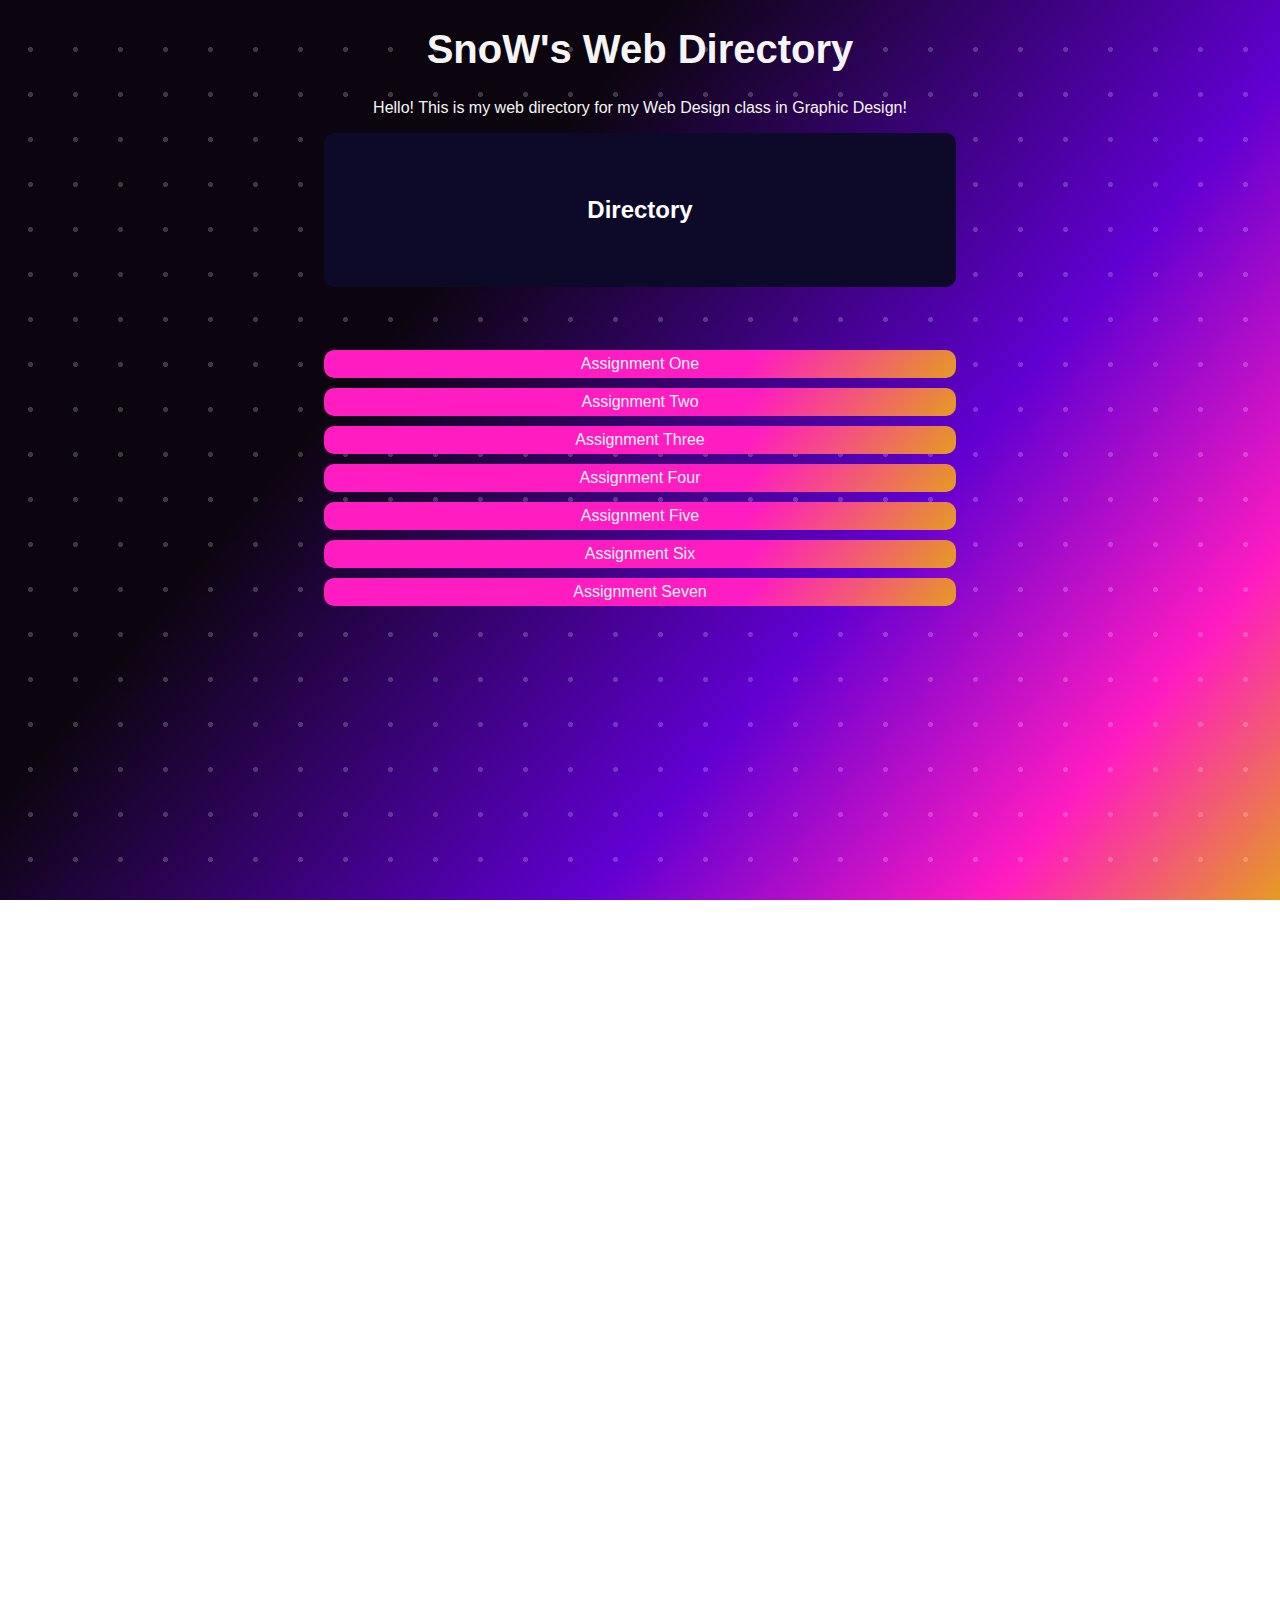
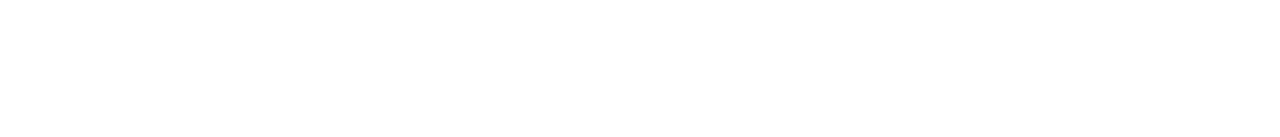
<file: index.html>
<!DOCTYPE html>
<html lang="en">
    <head>
        <meta charset="UTF-8" />
        <title>Ryan Leslie (SnoW)</title>
        <link rel=stylesheet href="css/styles.css">
    </head>
    <body>
    <div class="background-grid">
        <h1 class="main-title">SnoW's Web Directory</h1>
        <p>Hello! This is my web directory for my Web Design class in Graphic Design!</p>
        <h2 class="subtitle">Directory</h2>
        <ul class="centered-list">
            <li><a href="assignment-one/index.html">Assignment One</a></li>
            <li><a href="assignment-two/index.html">Assignment Two</a></li>
            <li><a href="assignment-three/index.html">Assignment Three</a></li>
            <li><a href="assignment-four/type.html">Assignment Four</a></li>
            <li><a href="assignment-five/index.html">Assignment Five</a></li>
            <li><a href="assignment-six/index.html">Assignment Six</a></li>
            <li><a href="assignment-seven/index.html">Assignment Seven</a></li>
        </ul>
    </div>
    </body>
</html>
</file>
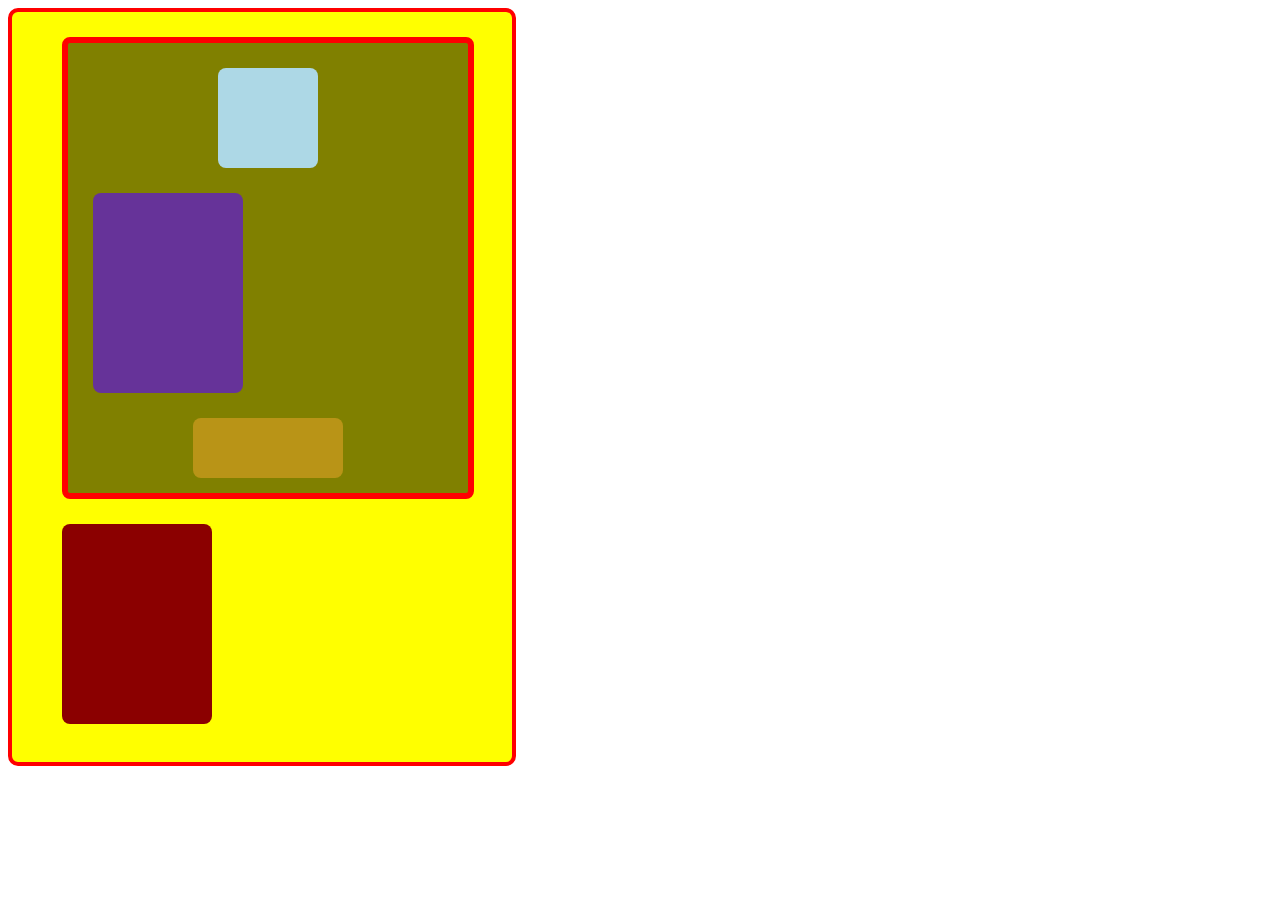
<file: assignment-five/index.html>
<!DOCTYPE html>
<html lang="en">
    <head>
        <meta charset="UTF-8" />
        <title>Assignment Four</title>
        <link rel=stylesheet href="css/styles.css">
    </head>
    <body>
        <div class="total-box">
            <div class="inner-box">
                <div class="box-one"></div>
                <div class="box-two"></div>
                <div class="box-three"></div>
            </div>
            <div class="box-four"></div>
        </div>
    </body>
</html>
</file>
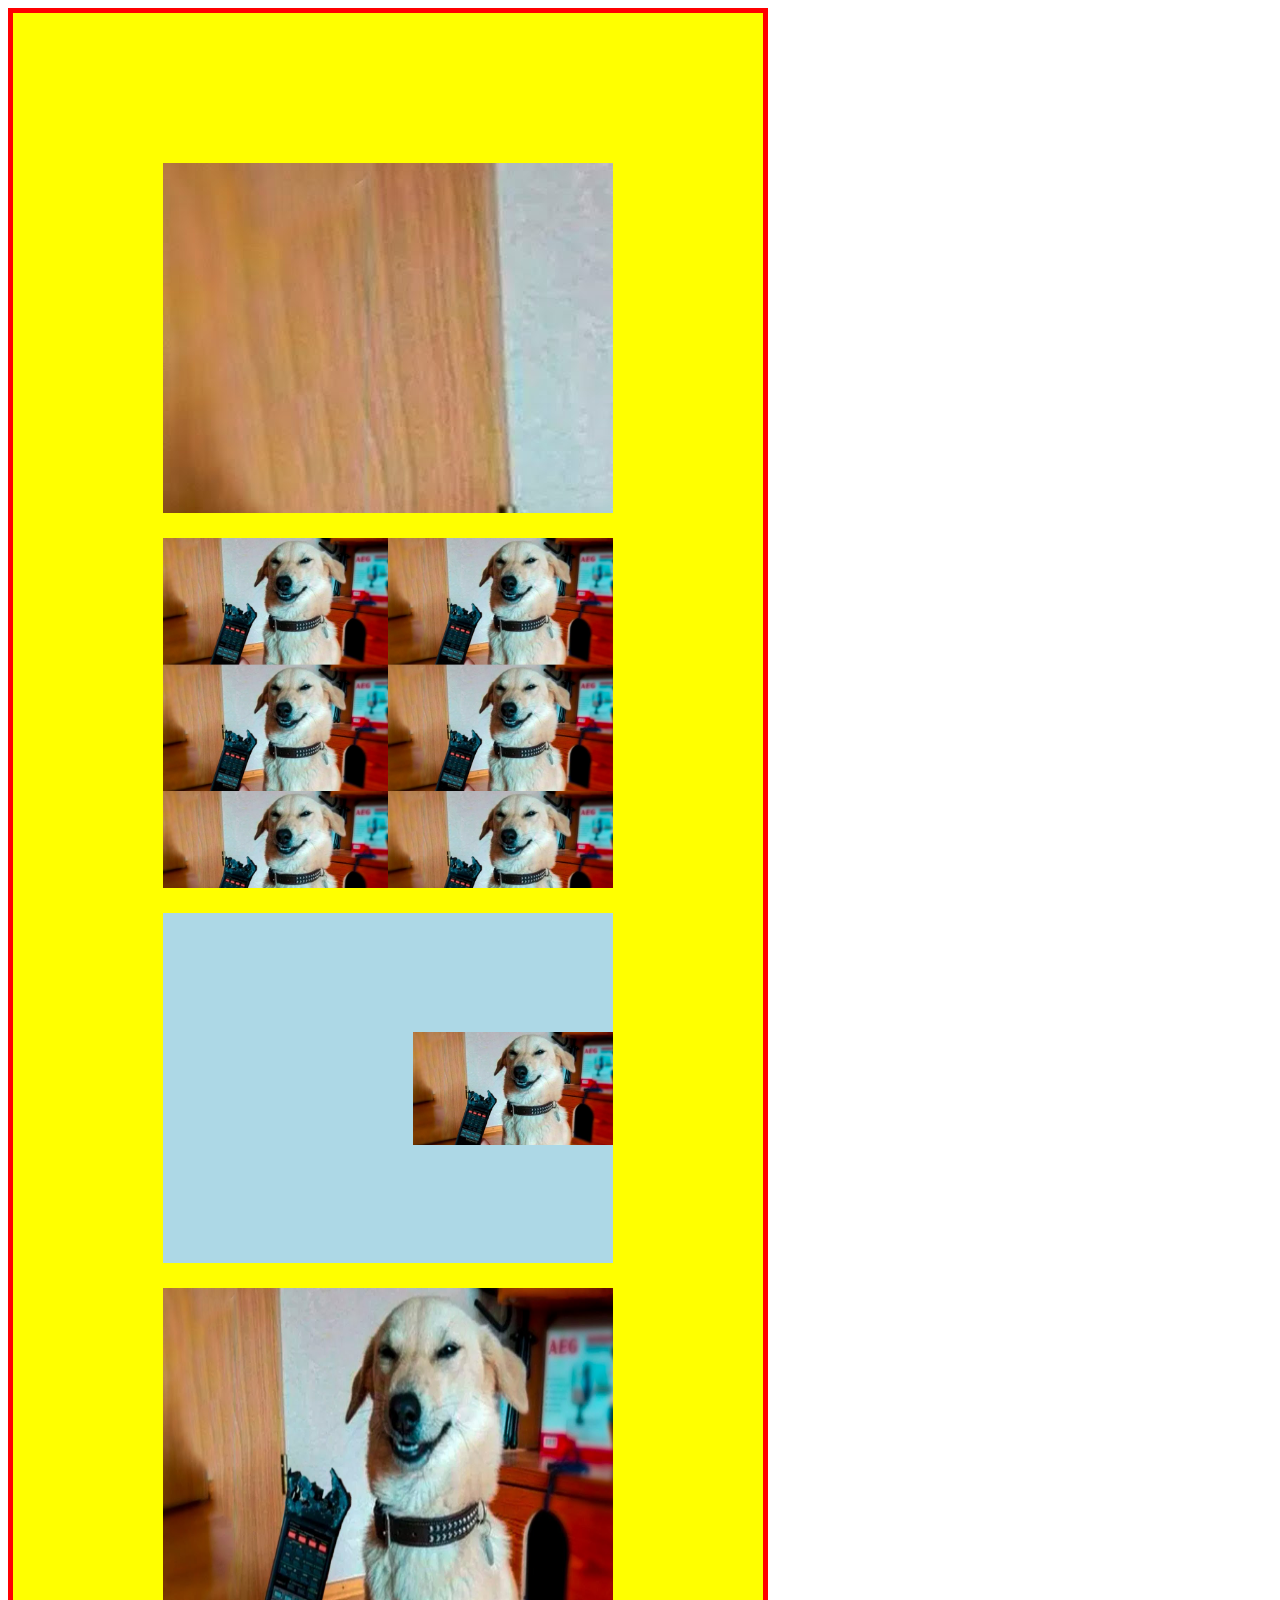
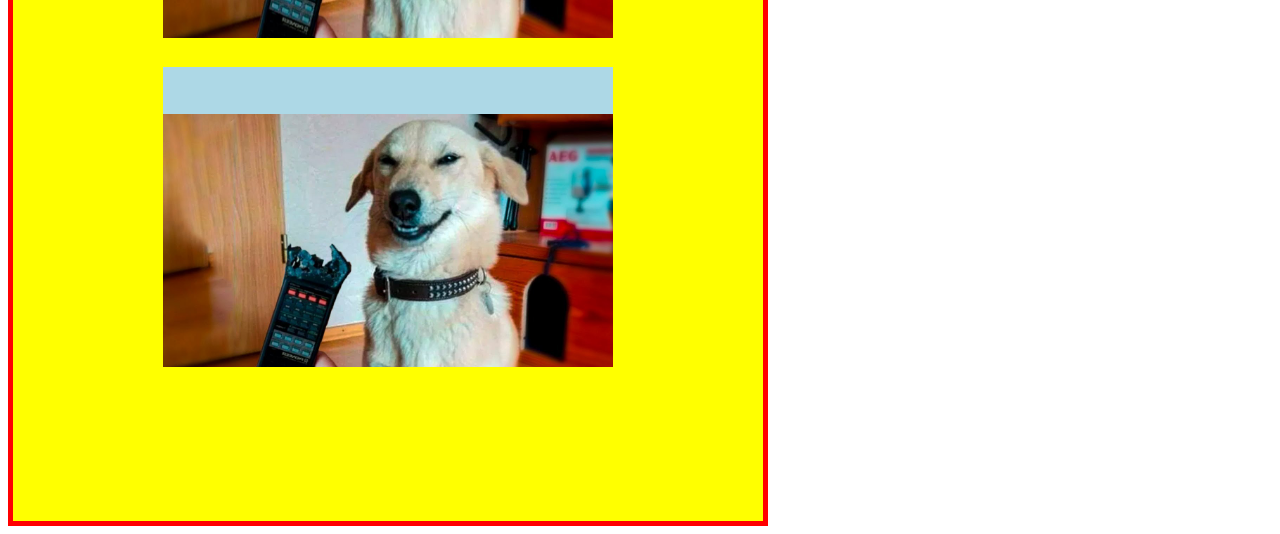
<file: assignment-seven/index.html>
<!DOCTYPE html>
<html lang="en">
    <head>
        <meta charset="UTF-8" />
        <title>Title</title>
        <link rel=stylesheet href="css/styles.css">
    </head>
    <body>
        <div class="outer-box">
            <div class="first-img"></div>
            <div class="second-img"></div>
            <div class="third-img"></div>
            <img src="css/imgs/dog.jpg" class="fourth-img">
            <img src="css/imgs/dog.jpg" class="fifth-img">
        </div>
    </body>
</html>
</file>
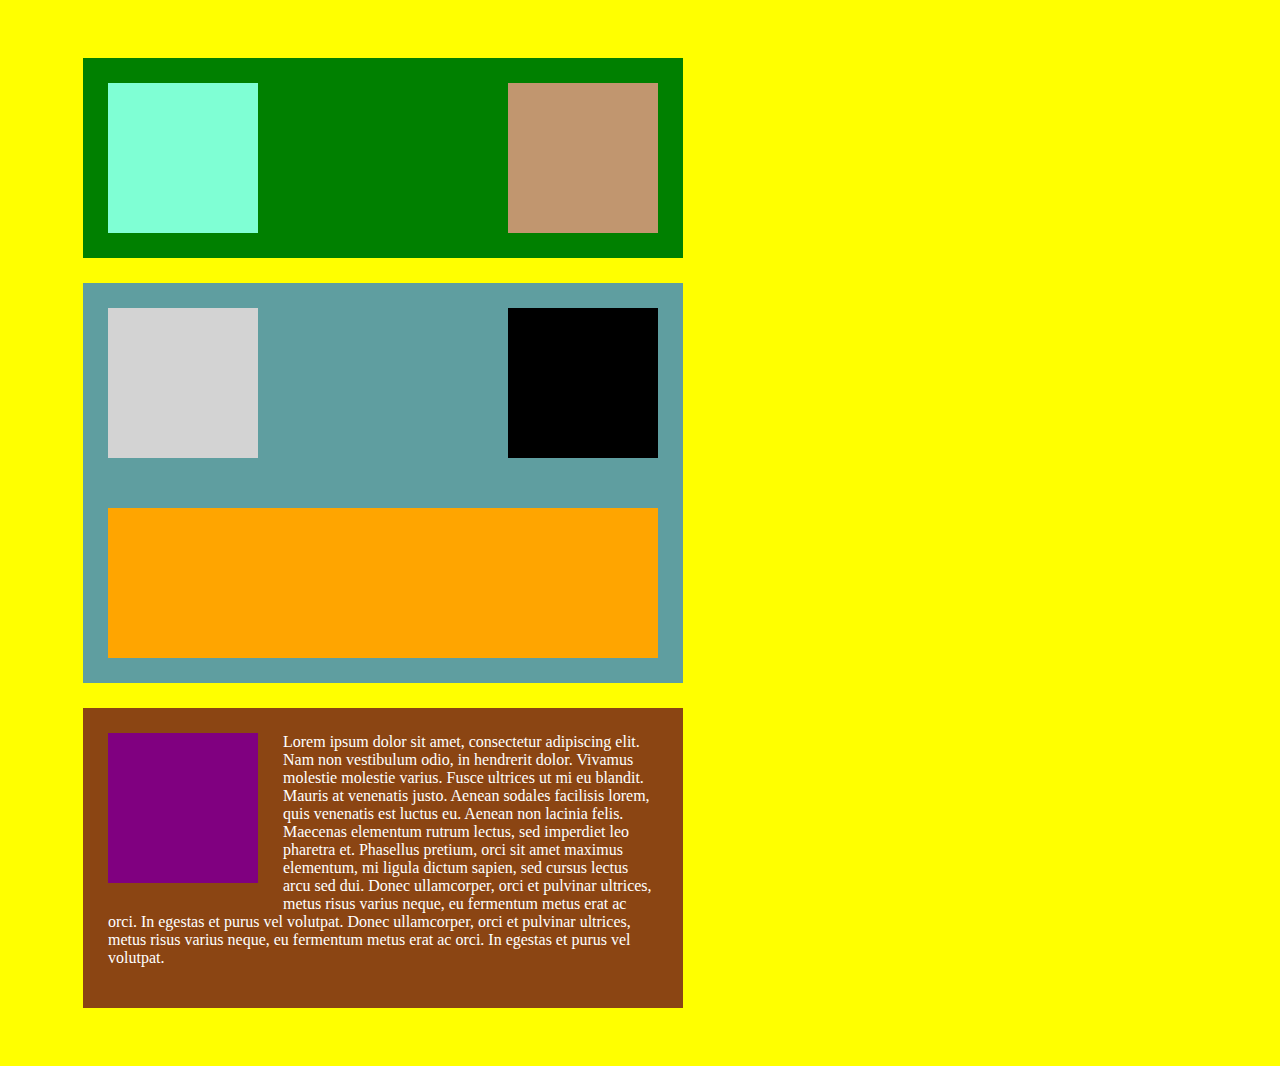
<file: assignment-six/index.html>
<!DOCTYPE html>
<html lang="en">
    <head>
        <meta charset="UTF-8" />
        <title>Title</title>
        <link rel="stylesheet" href="css/styles.css">
    </head>
    <body>
        <div class="box-1">
            <div class="a-1"></div>
            <div class="b-1"></div>
        </div>
        <div class="box-2">
            <div class="a-2"></div>
            <div class="b-2"></div>
            <div class="c-2"></div>
        </div>
        <div class="box-3">
            <div class="a-3"></div>
            <p>Lorem ipsum dolor sit amet, consectetur adipiscing elit. Nam non vestibulum odio, in hendrerit dolor. Vivamus molestie molestie varius. Fusce ultrices ut mi eu blandit. Mauris at venenatis justo. Aenean sodales facilisis lorem, quis venenatis est luctus eu. Aenean non lacinia felis. Maecenas elementum rutrum lectus, sed imperdiet leo pharetra et. Phasellus pretium, orci sit amet maximus elementum, mi ligula dictum sapien, sed cursus lectus arcu sed dui. Donec ullamcorper, orci et pulvinar ultrices, metus risus varius neque, eu fermentum metus erat ac orci. In egestas et purus vel volutpat. Donec ullamcorper, orci et pulvinar ultrices, metus risus varius neque, eu fermentum metus erat ac orci. In egestas et purus vel volutpat. </p>
        </div>
        
    </body>
</html>
</file>
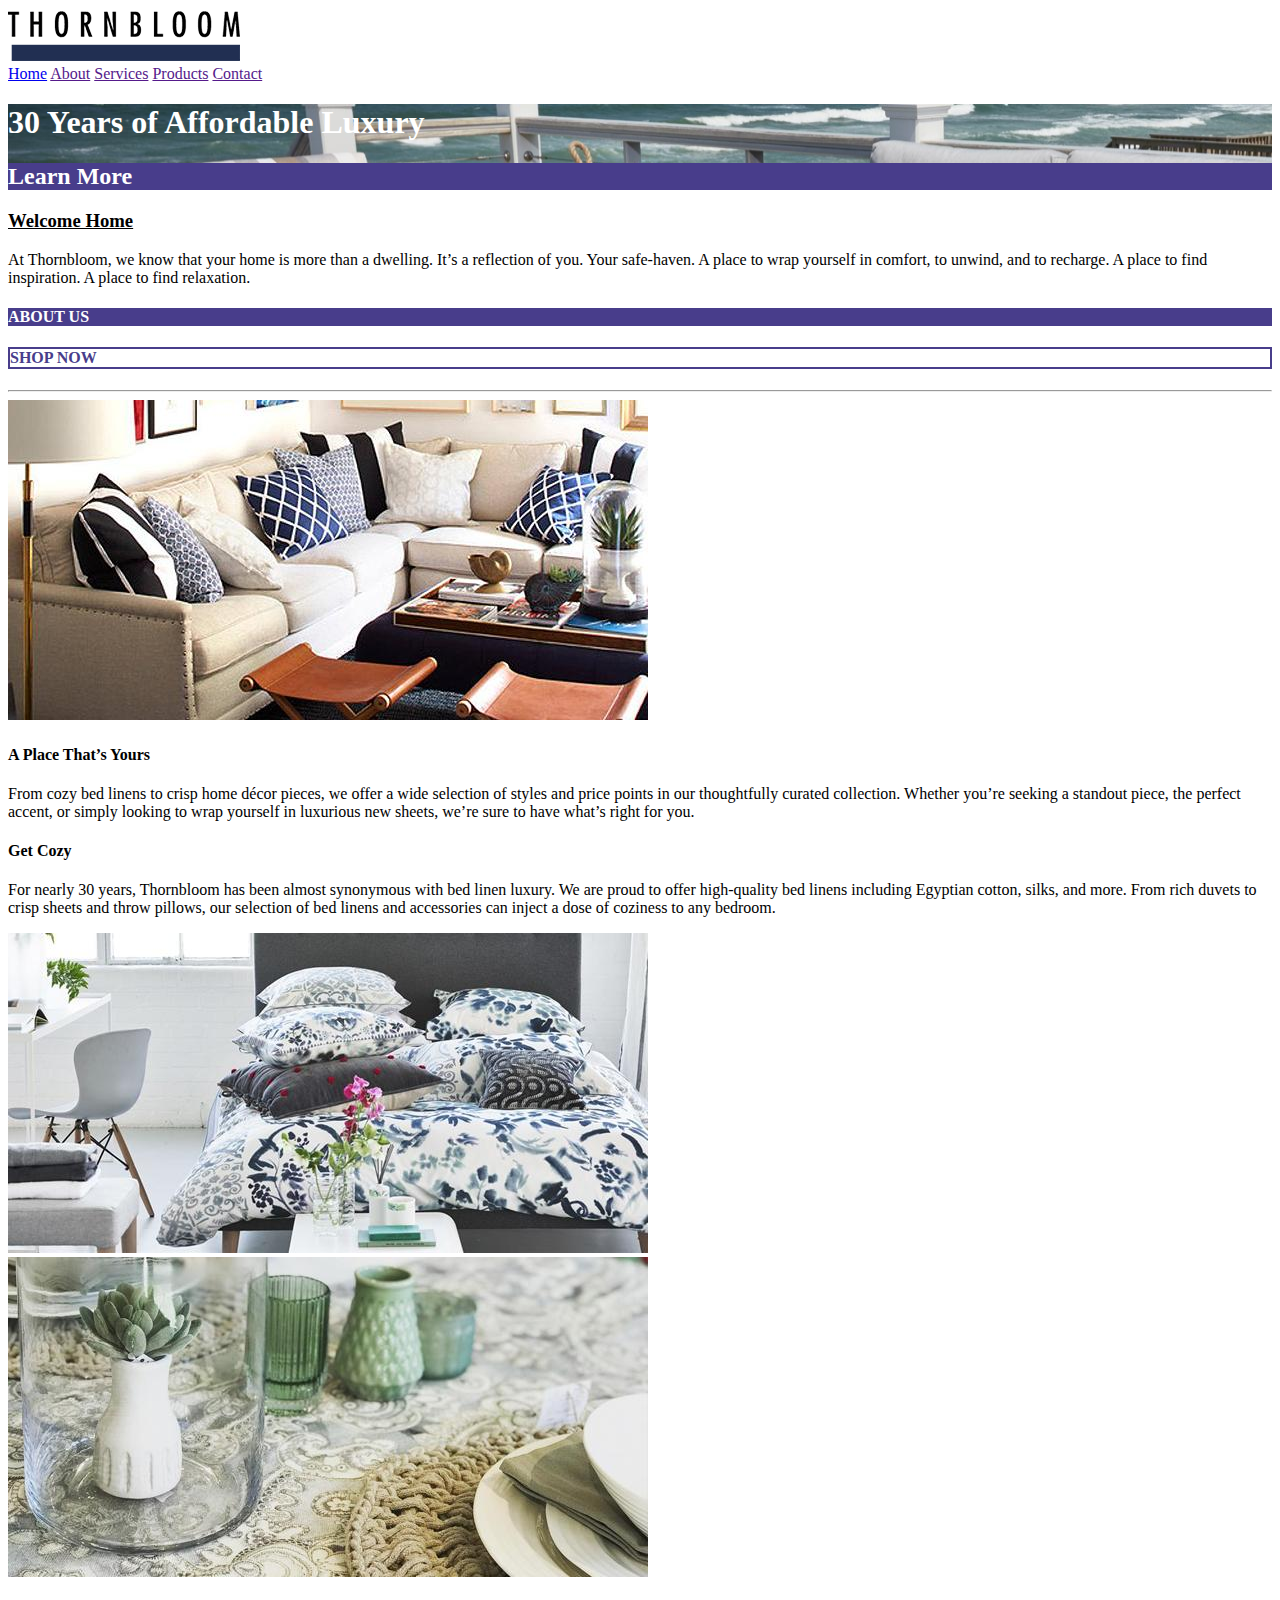
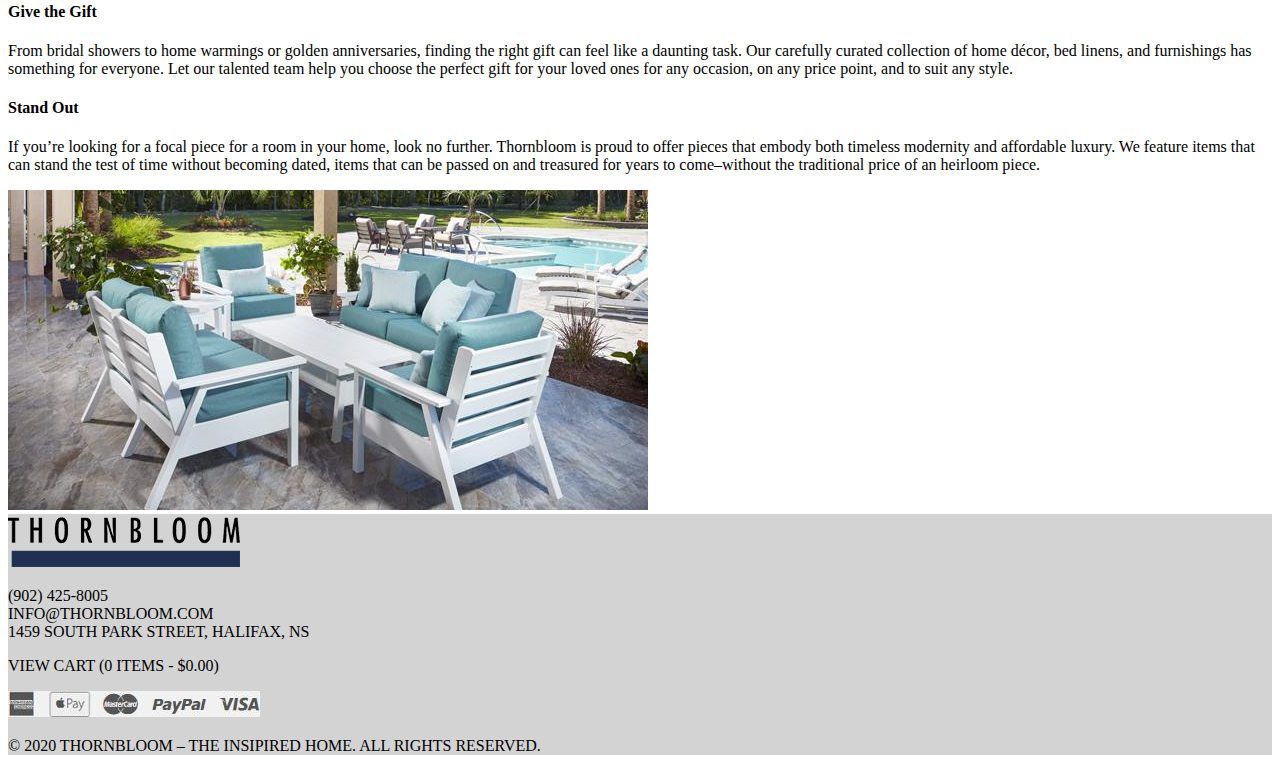
<file: assignment-three/index.html>
<!DOCTYPE html>
<html lang="en">
    <head>
        <meta charset="UTF-8" />
        <title>Assignment Three</title>
    </head>
    <body>
    <!-- Navigation Bar -->
        <div>
            <img src="images/thornbloom-logo.png"
                 alt="Thornbloom Logo"/>
            <nav>
                <a href="../index.html">Home</a>
                <a href="">About</a>
                <a href="">Services</a>
                <a href="">Products</a>
                <a href="">Contact</a>
            </nav>
        </div>
        
        <!-- Hero Banner -->
        <header style="background-image: url('images/banner-img.jpg')
                       "> 
            <h1 style="color: white">
                30 Years of Affordable Luxury</h1>
            <div>
                <h2 style="background-color:darkslateblue;color: white" >Learn More</h2>
            </div>
      
        </header>
        
        <!-- Sub Header -->
        <div>
            <div>
                <h3><u>Welcome Home</u></h3>
                <p>At Thornbloom, we know that your home is more than a dwelling. It’s a reflection of you. Your safe-haven. A place to wrap yourself in comfort, to unwind, and to recharge. A place to find inspiration. A place to find relaxation.</p>
            </div>
            <!-- 2 Column Buttons-->
            <div>
                <!-- 1st Button -->
                <div>
                    <h4 style="background-color:darkslateblue;color: white">ABOUT US</h4>
                </div>
                <!-- 2nd Button -->
                <div>
                    <h4 style="background-color:white;color: darkslateblue;border: 2px solid ">SHOP NOW</h4>
                    <hr>
                </div>
            </div>
        </div>
        
            
            <!-- Body -->
            <div>
                <!--First section-->
                <div>
                    <!-- Image Column -->
                    <div>
                        <img src="images/callout-img-01.jpg" 
                        alt="A beautiful couch, wow."/>
                    </div>
                    <!-- Text Column -->
                    <div>
                        <h4>A Place That’s Yours</h4>
                        <p>From cozy bed linens to crisp home décor pieces, we offer a wide selection of styles and price points in our thoughtfully curated collection. Whether you’re seeking a standout piece, the perfect accent, or simply looking to wrap yourself in luxurious new sheets, we’re sure to have what’s right for you.</p>
                    </div>  
                </div>
                <!--Second section-->
                <div>
                    <!-- Text Column -->
                    <div>
                        <h4>Get Cozy</h4>
                        <p>For nearly 30 years, Thornbloom has been almost synonymous with bed linen luxury. We are proud to offer high-quality bed linens including Egyptian cotton, silks, and more. From rich duvets to crisp sheets and throw pillows, our selection of bed linens and accessories can inject a dose of coziness to any bedroom.</p>
                    </div> 
                    <!-- Image Column -->
                    <div>
                        <img src="images/callout-img-02.jpg"  
                        alt="oh my god this bedding..."/>
                    </div>
                </div>
                <!--Third section-->
                <div>
                    <!-- Image Column -->
                    <div>
                        <img src="images/callout-img-03.jpg" 
                        alt="Hoooly shit this plant. holy shit man."/>
                    </div>
                    <!-- Text Column -->
                    <div>
                        <h4>Give the Gift</h4>
                        <p>From bridal showers to home warmings or golden anniversaries, finding the right gift can feel like a daunting task. Our carefully curated collection of home décor, bed linens, and furnishings has something for everyone. Let our talented team help you choose the perfect gift for your loved ones for any occasion, on any price point, and to suit any style.</p>
                    </div>  
                </div>
                <!--Fourth section-->
                <div>
                    <!-- Text Column -->
                    <div>
                        <h4>Stand Out</h4>
                        <p>If you’re looking for a focal piece for a room in your home, look no further. Thornbloom is proud to offer pieces that embody both timeless modernity and affordable luxury. We feature items that can stand the test of time without becoming dated, items that can be passed on and treasured for years to come–without the traditional price of an heirloom piece.</p>
                    </div> 
                    <!-- Image Column -->
                    <div>
                        <img src="images/callout-img-04.jpg"  
                        alt="chairs... outside.... goddamn..."/>
                    </div>
                </div>
            </div> 
        <!-- Footer -->
        <div style="background-color:lightgray;">
            <!-- Left side-->
            <div>
                <img src="images/thornbloom-logo.png"
                     alt="Thornbloom Logo"/>
                <p>(902) 425-8005<br>
                    INFO@THORNBLOOM.COM<br>
                    1459 SOUTH PARK STREET, HALIFAX, NS</p>
            </div>
            <!-- Right Side -->
            <div>
                <p>VIEW CART (0 ITEMS - $0.00)</p>
                <img src="images/payment-icons.jpg"
                     alt="Payment Icons"/>
            </div>
            <!--Copyright Line-->
            <p>© 2020 THORNBLOOM – THE INSIPIRED HOME. ALL RIGHTS RESERVED.</p>
        </div>
        
        
        
        
    </body>
</html>
</file>
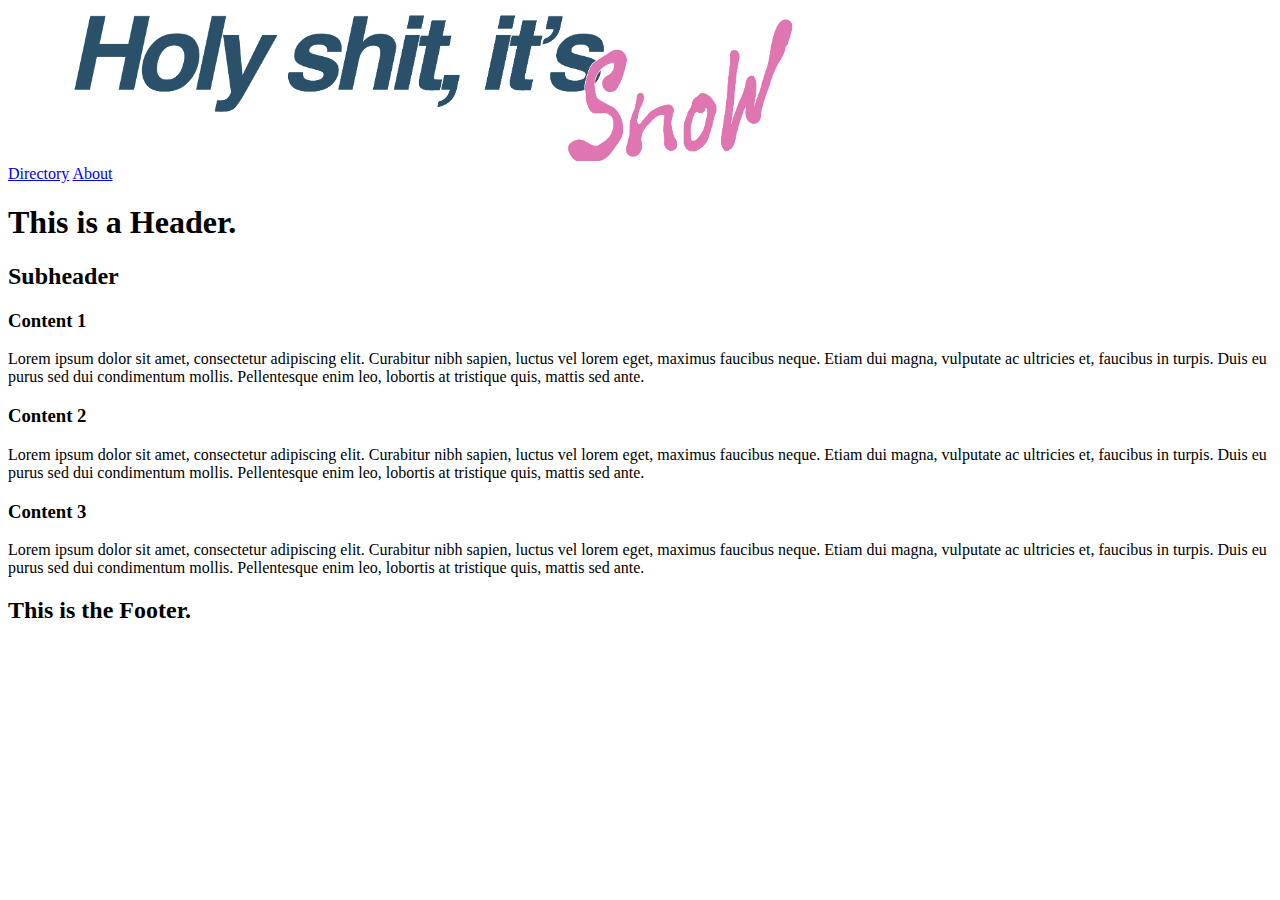
<file: assignment-two/index.html>
<!DOCTYPE html>
<html lang="en">
    <head>
        <meta charset="UTF-8" />
        <title>Container Workshop</title>
    </head>
    
    <body>
        <!-- Navigation Bar -->
        <div>
            <img src="images/site-logo.jpg"
                 alt="Placeholder Logo"
                 width="90%"/>
            <nav>
                <a href="../index.html">Directory</a>
                <a href="../assignment-one/index.html">About</a>
            </nav>
        </div>
        
        <!-- Hero Banner -->
        <header>
            <h1>This is a Header.</h1>
            <h2>Subheader</h2>
        </header>
        
        <!-- Main Content -->
        <main>
            <!-- One Column -->
            <div>
                <h3>Content 1</h3>
                <p>Lorem ipsum dolor sit amet, consectetur adipiscing elit. Curabitur nibh sapien, luctus vel lorem eget, maximus faucibus neque. Etiam dui magna, vulputate ac ultricies et, faucibus in turpis. Duis eu purus sed dui condimentum mollis. Pellentesque enim leo, lobortis at tristique quis, mattis sed ante.</p>
            </div>
            
            <!-- Two Column -->
            <div>
                <!-- Column One -->
                <div>
                    <h3>Content 2</h3>
                    <p>Lorem ipsum dolor sit amet, consectetur adipiscing elit. Curabitur nibh sapien, luctus vel lorem eget, maximus faucibus neque. Etiam dui magna, vulputate ac ultricies et, faucibus in turpis. Duis eu purus sed dui condimentum mollis. Pellentesque enim leo, lobortis at tristique quis, mattis sed ante.</p>
                </div>
                
                <!-- Column Two -->
                <div>
                    <h3>Content 3</h3>
                    <p>Lorem ipsum dolor sit amet, consectetur adipiscing elit. Curabitur nibh sapien, luctus vel lorem eget, maximus faucibus neque. Etiam dui magna, vulputate ac ultricies et, faucibus in turpis. Duis eu purus sed dui condimentum mollis. Pellentesque enim leo, lobortis at tristique quis, mattis sed ante.</p>
                </div>
                
            </div>
        </main>       
        
        <!-- Footer -->
        <footer>
            <h2>This is the Footer.</h2>
        </footer>
        
    </body>
</html>
</file>
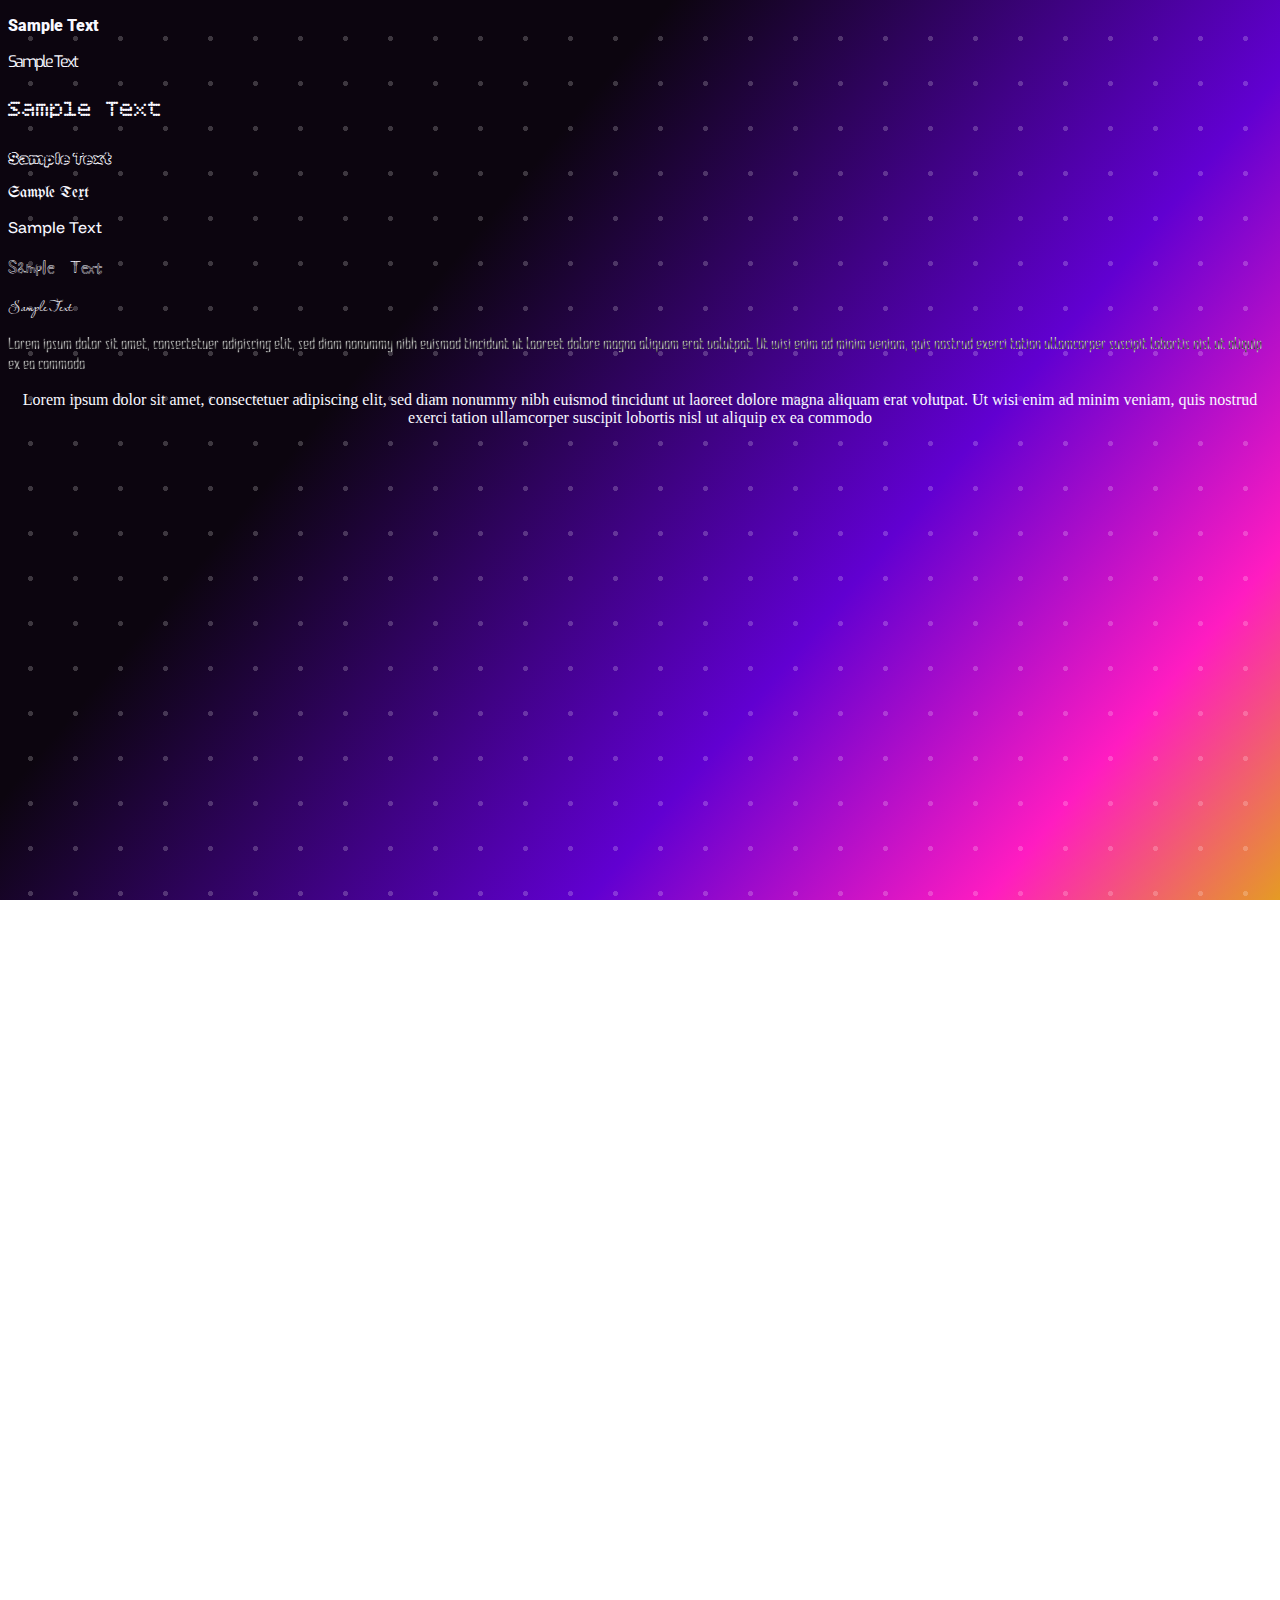
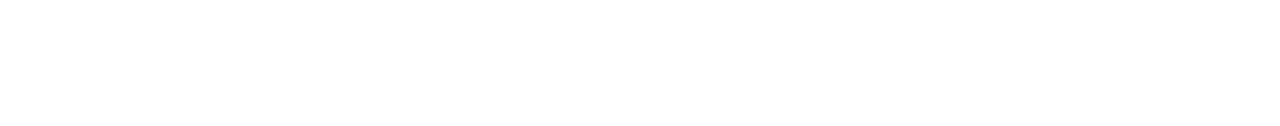
<file: assignment-four/type.html>
<!doctype html>
<html lang="en">
    <head>
        <meta charset="UTF-8" />
        <title>Type Workshop</title>
        <link rel="stylesheet" href="css/styles.css"/>
        <!-- Google Fonts -->
        <link rel="preconnect" href="https://fonts.googleapis.com">
        <link rel="preconnect" href="https://fonts.gstatic.com" crossorigin>
        <link href="https://fonts.googleapis.com/css2?family=Bitcount+Grid+Single:wght@100..900&family=Exo:ital,wght@0,100..900;1,100..900&family=Foldit:wght@100..900&family=Funnel+Display:wght@300..800&family=Lavishly+Yours&family=Roboto:ital,wght@0,100..900;1,100..900&family=Rubik+Burned&family=Shizuru&family=UnifrakturMaguntia&display=swap" rel="stylesheet">
        <!---->
    </head>

    <body>
        
        <div class="type-wrapper">
            <p class="type1">Sample Text</p>
            <p class="type2">Sample Text</p>
            <p class="type3">Sample Text</p>
            <p class="type4">Sample Text</p>
            <p class="type5">Sample Text</p>
            <p class="type6">Sample Text</p>
            <p class="type7">Sample Text</p>
            <p class="type8">Sample Text</p>
            <p class="type9">
                Lorem ipsum dolor sit amet, consectetuer adipiscing elit, sed diam nonummy nibh euismod tincidunt ut
                laoreet dolore magna aliquam erat volutpat. Ut wisi enim ad minim veniam, quis nostrud exerci tation
                ullamcorper suscipit lobortis nisl ut aliquip ex ea commodo
            </p>
            <p class="type10">
                Lorem ipsum dolor sit amet, consectetuer adipiscing elit, sed diam nonummy nibh euismod tincidunt ut
                laoreet dolore magna aliquam erat volutpat. Ut wisi enim ad minim veniam, quis nostrud exerci tation
                ullamcorper suscipit lobortis nisl ut aliquip ex ea commodo
            </p>
        </div>
        
    </body>
</html>
</file>
<file: css/styles.css>
/*Setting color, size, alignment for title*/
.main-title {
    transition-duration: 5s;
    color: whitesmoke;
    font-size: 40px;
    text-align: center;
    font-weight: bold;

    font-family: Helvetica, sans-serif;
    font-style: none;
}
.main-title:hover{
    transition-duration: 1s;
    transform: skewX(-10deg);
    text-shadow: 
        2px 2px 0 #6100d1,
        4px 4px 0 #ff1cc1,
        5px 5px 0 #e59b24
        ;
}


/*page bg*/
html {
    background-image: linear-gradient(
    130deg,
    #0c050f 0% 33%,
    #6100d1 66%,
    #ff1cc1 85.6%,
    #e59b24 100%
    );
    background-repeat: no-repeat;
    height: 100%;
    font-family: Helvetica, san-serif;
}
.background-grid {
    background-image: radial-gradient(
    rgba(255, 255, 255, 0.2) 8%, 
    transparent 8%
  );
  background-position: 0% 0%;
  background-size: 5vmin 5vmin;
  height: calc(200vmin - 10vmin);
}


/*Setting color, size, bg color, alignment for subtitle*/
.subtitle {
    transition-duration: .5s;
    background-color: #0d0a29;
    color: white;
    margin: auto;
    width: 40%;
    padding: 5%;
    text-align: center;
    border-radius: 10px
}
.subtitle:hover {
    transition-duration: .5s;
    border-radius: 20px;
    width: 37%;
    
}



/*Centering list*/
.centered-list {
    color: aliceblue;
    margin: auto;
    width: 50%;
    padding: 5%;
    text-align: center;
}
/*Centering text*/
p {
    text-align: center;
    color: whitesmoke;
}
/*removing bullet points*/
ul {
    list-style-type: none;
    margin: 0;
    padding: 0;
}
/*removing blue/underline on text in list*/
a {
    text-decoration: none;
    color: whitesmoke;
}
/*also adding bg and motion to make it more buttony*/
ul li {
    transition-duration: 2s;
    transition-timing-function: ease-in-out;
    background-image: linear-gradient(
    130deg,
    #ff1cc1 66.6%,
    #e59b24 100%
    );
    border-radius: 10px;
    padding: 5px;
    margin-bottom: 10px;
}
ul li:hover {
    transition-duration: 0.7s;
    transition-timing-function: ease-in-out;
    padding: 10px;

    
}
/*changing to underline on hover*/
a:hover {
    font-weight: bold;
    color: whitesmoke;
}

/*Im just experimenting here tbh*/
</file>
<file: assignment-five/css/styles.css>
.total-box {
    background-color: yellow;
    border: 4px solid red;
    border-radius: 10px;
    width: 500px;
    height: 750px;
    
}

.inner-box {
    background-color: olive;
    height: 450px;
    width: 400px;
    border: 6px solid red;
    border-radius: 8px;
    margin: 25px 50px 0 50px;
    
}

.box-one {
    width: 100px;
    height: 100px;
    background-color: lightblue;
    border-radius: 8px;
    margin: 25px 150px 25px 150px;
}
.box-two {
    width: 150px;
    height: 200px;
    background-color: rebeccapurple;
    border-radius: 8px;
    margin: 25px 25px 25px 25px;
}
.box-three {
    width: 150px;
    height: 60px;
    background-color: #b99417;
    border-radius: 8px;
    margin: 25px 125px 0 125px;
}
.box-four {
    width: 150px;
    height: 200px;
    background-color: darkred;
    border-radius: 8px;
    margin: 25px 0 0 50px;
}
</file>
<file: assignment-seven/css/styles.css>
.outer-box {
    width: 450px;
    background-color: yellow;
    border: solid 5px;
    border-color: red;
    padding: 150px;
}
.first-img {
    width: 450px;
    height: 350px;
    background-image: url(./imgs/dog.jpg);
    float: center;
    margin-bottom: 25px;
}
.second-img {
    width: 450px;
    height: 350px;
    background-image: url(./imgs/dog.jpg);
    background-size: 225px auto;
    float: center;
    margin-bottom: 25px;
}
.third-img {
    width: 450px;
    height: 350px;
    background-image: url(./imgs/dog.jpg);
    background-size: 200px auto;
    background-repeat: no-repeat;
    float: center;
    background-position: center right;
    background-color: lightblue;
    margin-bottom: 25px;
}
.fourth-img {
    width: 450px;
    height: 350px;
    float: center;
    margin-bottom: 25px;
}
.fifth-img {
    width: 450px;
    height: 300px;
    background-color: lightblue;
    object-fit: contain;
    object-position: bottom;
}
</file>
<file: assignment-six/css/styles.css>
body {
    background-color: yellow;
    padding: 25px 50px;
}
.box-1 {
    background-color: green;
    width : 600px;
    height: 200px;
    margin: 25px;
}
.a-1 {
    height: 150px;
    width: 150px;
    background-color: aquamarine;
    float: left;
    margin: 25px;
}
.b-1 {
    height: 150px;
    width: 150px;
    background-color: #c1966f;
    float: right;
    margin: 25px;
}
.box-2 {
    background-color: cadetblue;
    width : 600px;
    height: 400px;
    margin: 25px;
}
.a-2 {
    height: 150px;
    width: 150px;
    background-color: lightgrey;
    float: left;
    margin: 25px;
}
.b-2 {
    height: 150px;
    width: 150px;
    background-color: black;
    float: right;
    margin: 25px;
}
.c-2 {
    height: 150px;
    width: 550px;
    background-color: orange;
    float: left;
    margin: 25px;
}
.box-3 {
    background-color: saddlebrown;
    width : 600px;
    height: 300px;
    margin: 25px;
}
.a-3 {
    height: 150px;
    width: 150px;
    background-color: purple;
    float: left;
    margin: 25px;
}
p {
    padding: 25px;
    color: white;

}
</file>
<file: assignment-four/css/styles.css>
html {
    background-image: linear-gradient(
    130deg,
    #0c050f 0% 33%,
    #6100d1 66%,
    #ff1cc1 85.6%,
    #e59b24 100%
    );
    background-repeat: no-repeat;
    height: 100%;
    color: ghostwhite;
}
.type-wrapper {
    background-image: radial-gradient(
    rgba(255, 255, 255, 0.2) 8%, 
    transparent 8%
  );
  background-position: 0% 0%;
  background-size: 5vmin 5vmin;
  height: calc(200vmin - 10vmin);
}

.type1 {
    font-family: roboto, sans-serif;
    font-weight: 900;
    
}
.type2 {
    font-family: exo, sans-serif;
    letter-spacing: -2px;
    
}
.type3 {
    font-family: Bitcount Grid Single, sans-serif;
    font-size: 1.5em;
    
}
.type4 {
    font-family: Rubik Burned, sans-serif;
    
    
}
.type5 {
    font-family: unifrakturMaguntia, sans-serif;
    
}
.type6 {
    font-family: funnel display, sans-serif;
    
    
}
.type7 {
    font-family: shizuru, sans-serif;
    
}
.type8 {
    font-family: lavishly yours, sans-serif;
    
}
.type9 {
    font-family: foldit, sans-serif;
    line-height: 20px;
    
}
.type10 {
    text-align: center;
    
}
</file>
